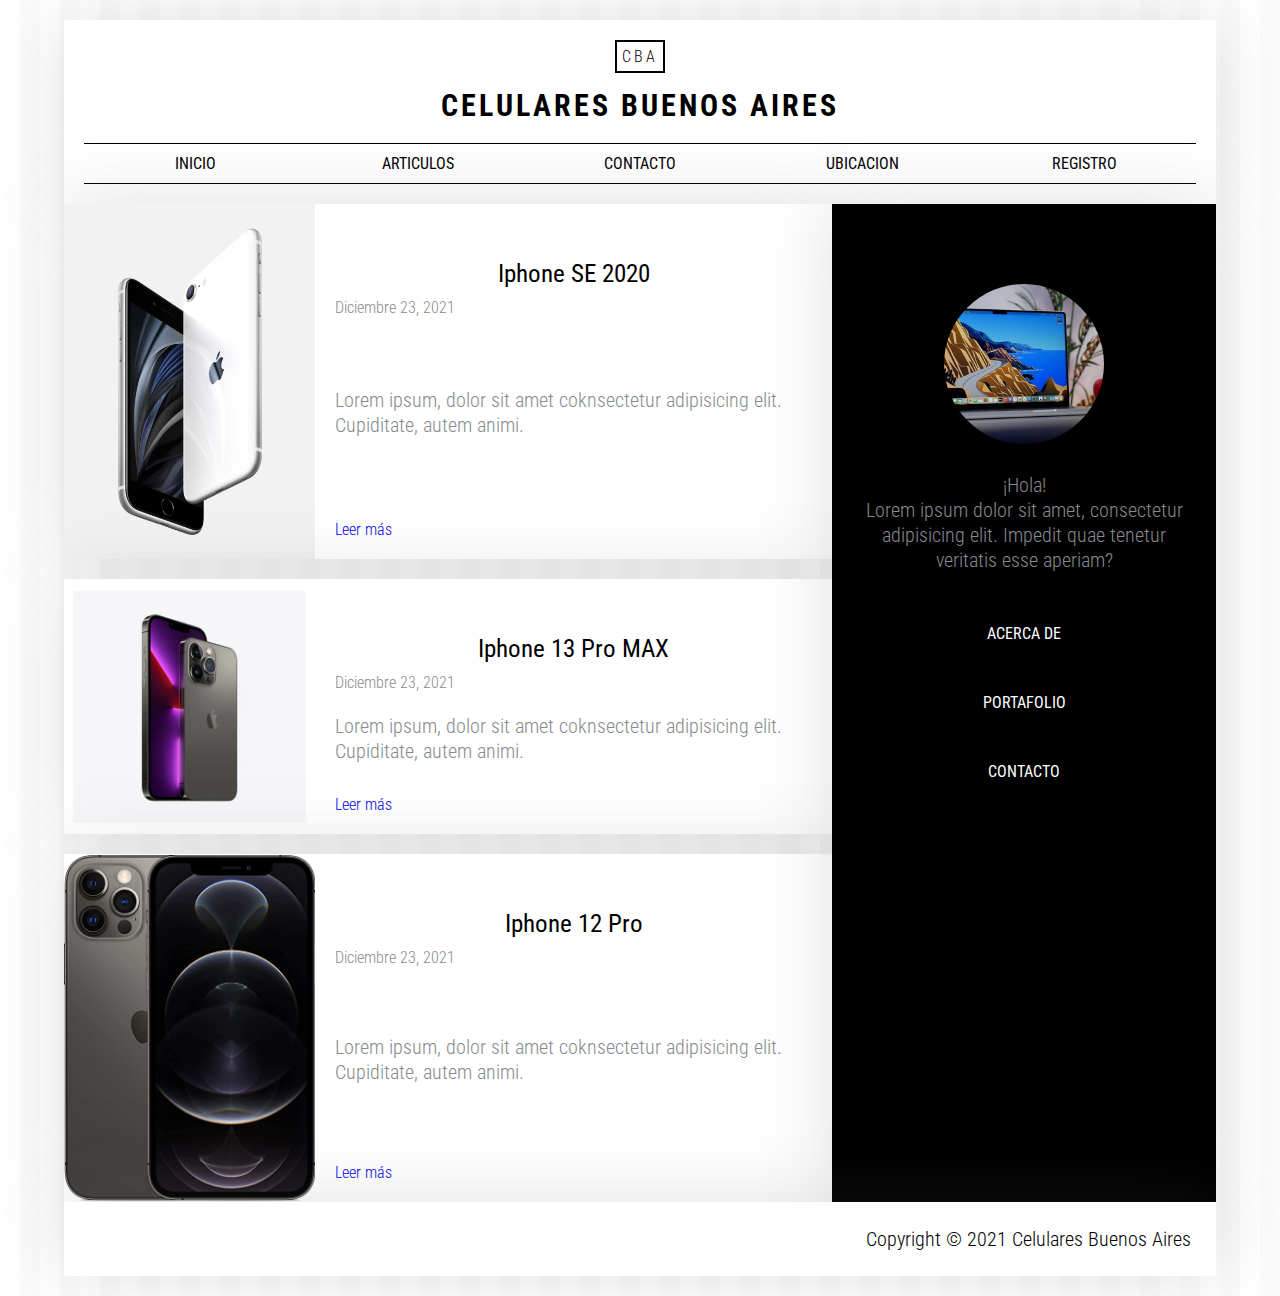
<file: index.html>
<!DOCTYPE html>
<html lang="es">
	<head>
		<meta charset="UTF-8" />
		<meta name="viewport" content="width=device-width, initial-scale=1.0" />
		<meta http-equiv="X-UA-Compatible" content="ie=edge" />
		<title>Tienda celular</title>
		<link href="https://fonts.googleapis.com/css?family=Roboto+Condensed:300,400,700&display=swap" rel="stylesheet"/>
		<link rel="stylesheet" href="./css/estilos.css" />
	</head>
	<body>
		<div class="contenedor">
			<header class="header">
				<div class="logo">
					<p class="iniciales-logo">cba</p>
					<h1>Celulares Buenos Aires</h1>
				</div>
				<nav class="menu">
					<a href="#">Inicio</a>
                	<a href="#">Articulos</a>
                	<a href="secciones/contacto.html">Contacto</a>
                	<a href="#">Ubicacion</a>
                	<a href="secciones/registro.html">Registro</a>
				</nav>
			</header>
			<main class="contenido">
				<article class="articulo">
					<div class="contenedor-thumbnail">
						<a href="#"><img src="img/se2020.jpg" alt="" /></a>
					</div>
					<div class="contenedor-texto">
						<div>
							<h2 class="titulo">
								<a href="#">Iphone SE 2020</a>
							</h2>
							<p class="fecha">
								<time>Diciembre 23, 2021</time>
							</p>
						</div>
						<p class="extracto">
							Lorem ipsum, dolor sit amet coknsectetur
							adipisicing elit. Cupiditate, autem animi.
						</p>
						<a href="#" class="btn-link">Leer más</a>
					</div>
				</article>

				<article class="articulo">
					<div class="contenedor-thumbnail">
						<a href="#"><img src="img/i13pro.jpg" alt="" /></a>
					</div>
					<div class="contenedor-texto">
						<div>
							<h2 class="titulo">
								<a href="#">Iphone 13 Pro MAX</a>
							</h2>
							<p class="fecha">
								<time>Diciembre 23, 2021</time>
							</p>
						</div>
						<p class="extracto">
							Lorem ipsum, dolor sit amet coknsectetur
							adipisicing elit. Cupiditate, autem animi.
						</p>
						<a href="#" class="btn-link">Leer más</a>
					</div>
				</article>

				<article class="articulo">
					<div class="contenedor-thumbnail">
						<a href="#"><img src="img/i12pro.jpg" alt="" /></a>
					</div>
					<div class="contenedor-texto">
						<div>
							<h2 class="titulo">
								<a href="#">Iphone 12 Pro</a>
							</h2>
							<p class="fecha">
								<time>Diciembre 23, 2021</time>
							</p>
						</div>
						<p class="extracto">
							Lorem ipsum, dolor sit amet coknsectetur
							adipisicing elit. Cupiditate, autem animi.
						</p>
						<a href="#" class="btn-link">Leer más</a>
					</div>
				</article>
			</main>

			<aside class="sidebar">
				<div class="acerca-de">
					<img src="img/mac.jpg" class="img-perfil" alt="" />

					<div class="bio">
						<p class="titulo">¡Hola!</p>
						<p>
							Lorem ipsum dolor sit amet, consectetur adipisicing elit.
							Impedit quae tenetur veritatis esse aperiam?
						</p>
					</div>
				</div>
				<nav class="menu">
					<a href="#">Acerca de</a>
					<a href="#">Portafolio</a>
					<a href="#">Contacto</a>
				</nav>
			</aside>

			<footer class="footer">
				<p>Copyright © 2021 Celulares Buenos Aires</p>
			</footer>
		</div>
	</body>
</html>
</file>
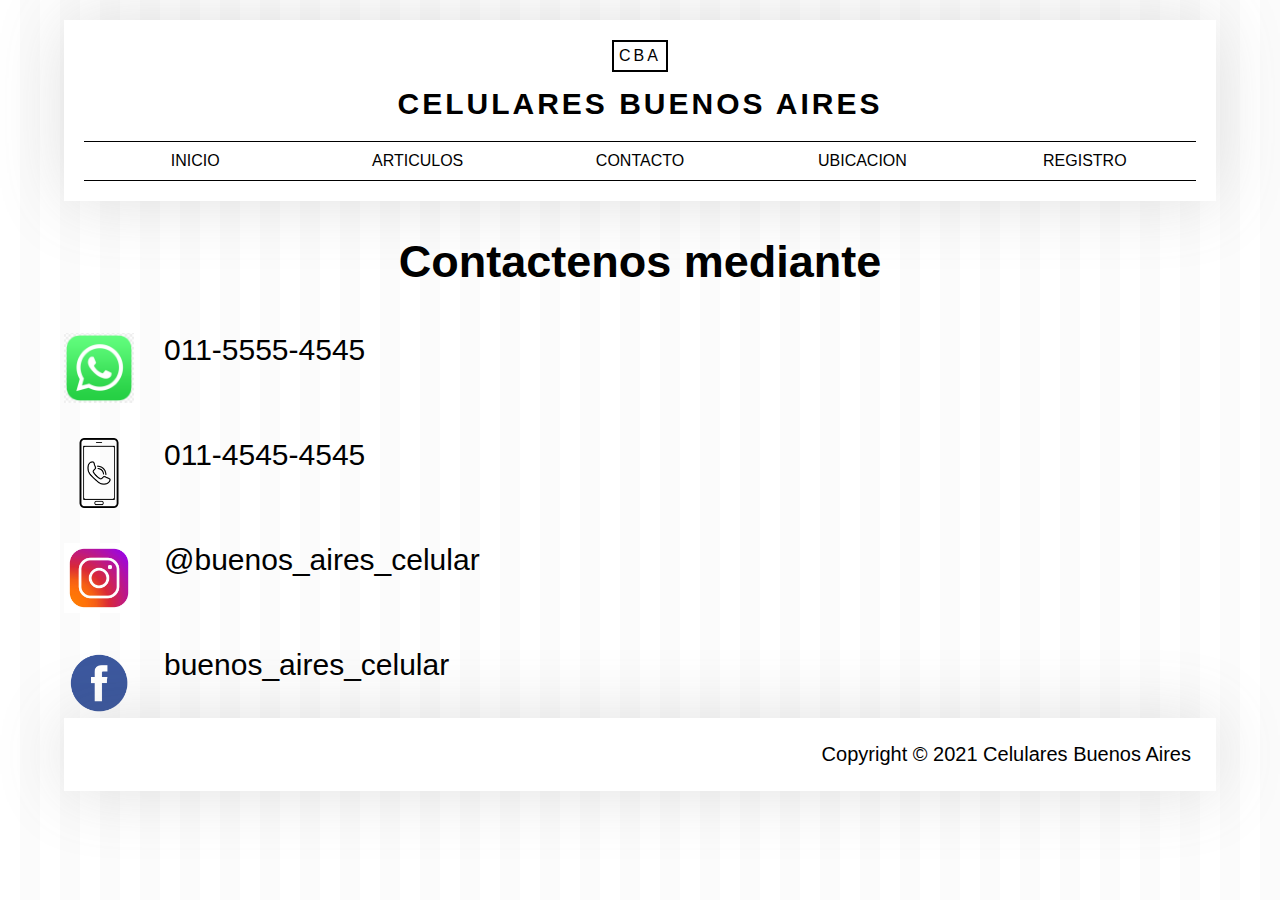
<file: secciones/contacto.html>
<!DOCTYPE html>
<html lang="es">
<head>
    <meta charset="UTF-8">
    <meta http-equiv="X-UA-Compatible" content="IE=edge">
    <meta name="viewport" content="width=device-width, initial-scale=1.0">
    <link rel="stylesheet" href="../css/estilos.css">
    <title>CBA contacto</title>
</head>
<body>
    <div class="contenedorContacto">
        <header class="header">
            <div class="logo">
                <p class="iniciales-logo">cba</p>
                <h1>Celulares Buenos Aires</h1>
            </div>
            <nav class="menu">
                <a href="../index.html">Inicio</a>
                <a href="#">Articulos</a>
                <a href="#">Contacto</a>
                <a href="#">Ubicacion</a>
                <a href="../secciones/registro.html">Registro</a>
            </nav>
        </header>
        <h2>Contactenos mediante</h2>
        <article class="contacto1">
            <div class="contacto__imagen"><img src="../img/whatsaap.png" alt="wasalogo" id="logo"></div>
            <div class="contacto__imagen__numero">011-5555-4545</div>
        </article>
        <article class="contacto2">
            <div class="contacto__imagen"><img src="../img/cel.png" alt="cel" id="logo"></div>
            <div class="contacto__imagen__numero">011-4545-4545</div>
        </article>
        <article class="contacto3">
            <div class="contacto__imagen"><img src="../img/ig.jpg" alt="ig" id="logo"></div>
            <div class="contacto__imagen__numero">@buenos_aires_celular</div>
        </article>
        <article class="contacto4">
            <div class="contacto__imagen"><img src="../img/face.png" alt="face" id="logo"></div>
            <div class="contacto__imagen__numero">buenos_aires_celular</div>
        </article>

        <footer class="footer">
            <p>Copyright © 2021 Celulares Buenos Aires</p>
        </footer>
    </div>
</body>
</html>
</file>
<file: css/estilos.css>
* {
	margin: 0;
	padding: 0;
	box-sizing: border-box;
}

body {
	font-family: 'Roboto Condensed', sans-serif;
	font-weight: 300;
	background-image: repeating-linear-gradient(90deg, #fff, #fff 20px, #fbfbfb 20px, #fbfbfb 40px);
	font-size: 16px;
}

img {
	width: 100%;
	height: 100%;
	object-fit: cover;
}

a {
	text-decoration: none;
}

.contenedor {
	width: 90%;
	max-width: 75em;
	margin: 1.25em auto;
	display: grid;
	grid-gap: 1.25empx;
	grid-template-columns: repeat(3, 1fr);
	grid-template-rows: repeat(3, auto);
	grid-template-areas:
		'header			header   	header'
		'contenido		contenido 	aside'
		'footer	 		footer 		footer';
}

/* ---------- HEADER ----------*/
.header {
	grid-area: header;
	padding: 1.25em;
	background: #fff;
	box-shadow: 0px 0px 70px rgba(102, 102, 102, 0.2);
}

.header .logo {
	margin-bottom: 1.25em;
	text-transform: uppercase;
	text-align: center;
	letter-spacing: 3px;
	animation-duration: 2s;
	animation-name: aparecer;
	animation-delay: 5s;
	animation-iteration-count: infinite;
}
@keyframes aparecer{
	0%{
		opacity: 0;
	}
	100%{
		opacity: 1;
	}
}

.logo h1 {
	font-size: 1.875em;
}

.logo .iniciales-logo {
	padding: 0.3125em;
	border: 2px solid #000;
	display: inline-block;
	font-size: 1em;
	margin-bottom: 0.9375em;
}

.menu {
	border-top: 1px solid #000;
	border-bottom: 1px solid #000;
	display: flex;
	justify-content: space-between;
}

.menu a {
	padding: 0.625em;
	color: #000;
	display: block;
	text-decoration: none;
	text-transform: uppercase;
	font-weight: 400;
	width: 100%;
	text-align: center;
	transition: 0.2s ease all;
	font-size: 1em;
}

.menu a:hover {
	background: #000;
	color: #fff;
}

/* ---------- Articulos ----------*/
.articulo {
	display: flex;
	background: #fff;
	box-shadow: 0px 0px 70px rgba(102, 102, 102, 0.2);
}

.articulo .contenedor-texto {
	padding: 1.25em;
	width: 50%;
	display: flex;
	flex-direction: column;
	justify-content: space-between;
	width: 100%;
}

.articulo .contenedor-thumbnail {
	width: 50%;
}

.articulo .titulo {
	margin-bottom: 0.625rem;
	font-size: 1.5625em;
}

.articulo .titulo a {
	font-weight: 400;
	color: #000;
}

.articulo .fecha {
	font-size: 1em;
	color: #868b8d;
	margin-bottom: 0.625em;
}

.articulo .extracto {
	font-size: 1.25em; 
	line-height: 1.5625rem; 
	font-weight: 300;
	margin-bottom: 1.25rem; 
	color: #868b8d;
}

/*---------- CONTENIDO ----------*/
.contenido {
	grid-area: contenido;
	display: grid;
	grid-template-columns: 1;
	grid-gap: 1.25rem; 
}

/*---------- SIDEBAR ----------*/
.sidebar {
	padding: 5em 1.5625em; 
	text-align: center;
	min-height: 6.25rem; 
	grid-area: aside;
	background: #000;
	color: #868b8d;
	box-shadow: 0px 0px 70px rgba(102, 102, 102, 0.2);
}

.sidebar .acerca-de img {
	border-radius: 100%;
	height: 10em; 
	width: 10em; 
	margin-bottom: 1.5625em; 
}

.sidebar .bio {
	margin-bottom: 1.5625rem; 
	font-size: 1.25em; 
	line-height: 1.5625rem; 
}

.sidebar .menu {
	width: 100%;
	display: inline-block;
	background: #ccc;
}

.sidebar .menu a {
	padding: 1.5625rem; 
	color: #fff;
	background-color: #000;
	display: block;
	font-size: 1em;
	text-transform: uppercase;
}

.sidebar .menu a:hover {
	background: #262626;
}

/*---------- FOOTER ----------*/
.contenedor .footer {
	background: #fff;
	font-size: 1.25em; 
	grid-area: footer;
	padding: 1.5625rem; 
	text-align: right;
	box-shadow: 0px 0px 70px rgba(102, 102, 102, 0.2);
}

/* contacto */
.contenedorContacto{
	width: 90%;
	max-width: 75em;
	margin: 1.25em auto;
	display: grid;
	grid-gap: 1.25empx;
	grid-template-columns: repeat(3, 1fr);
	grid-template-rows: repeat(7, auto);
	grid-template-areas:
		'header			header   	header'
		'h2             h2          h2'
		'contacto1		contacto1	contacto1'
		'contacto2		contacto2	contacto2'
		'contacto3		contacto3	contacto3'
		'contacto4		contacto4	contacto4'
		'footer	 		footer 		footer';
}

h2{
	grid-area: h2;
    margin-top: 35px;
    margin-bottom: 10px;
    text-align: center;
    font-size: 45px;
}

.contacto1{
	grid-area: contacto1;
	margin-top: 35px;
	grid-template-columns: 1;
	grid-gap: 1.25rem; 
    height: 20%;
    width: 100%;
}

.contacto2{
	grid-area: contacto2;
	margin-top: 35px;
	grid-template-columns: 1;
	grid-gap: 1.25rem; 
    height: 20%;
    width: 100%;
}
.contacto3{
	grid-area: contacto3;
	margin-top: 35px;
	grid-template-columns: 1;
	grid-gap: 1.25rem; 
    height: 20%;
    width: 100%;
}
.contacto4{
	grid-area: contacto4;
	margin-top: 35px;
	grid-template-columns: 1;
	grid-gap: 1.25rem; 
    height: 20%;
    width: 100%;
}



#logo{
    width: 70px;
    height: auto;
}
.contacto__imagen{
	display: flex;
    height: 70px;
    width: 100px;
    float: left;
}
.contacto__imagen__numero{
	display: flex;
    height: 25%;
    width: 25%;
    display: inline-block;
    font-size: 1.875rem;
    text-align: left;
    color: black;
}

.contenedorContacto .footer {
	background: #fff;
	font-size: 1.25em; 
	grid-area: footer;
	padding: 1.5625rem; 
	text-align: right;
	box-shadow: 0px 0px 70px rgba(102, 102, 102, 0.2);
}

/* registro */
.contenedorRegistro{
	width: 90%;
	max-width: 75em;
	margin: 1.25em auto;
	display: grid;
	grid-gap: 1.25empx;
	grid-template-columns: repeat(3, 1fr);
	grid-template-rows: repeat(4, auto);
	grid-template-areas:
		'header			header   	header'
		'h2             h2          h2'
		'fieldset		fieldset	fieldset'
		'footer	 		footer 		footer';
}

.fieldset{
	margin-top: 50px;
	grid-area: fieldset;
    width: 100%;
    height: 80%;
}

fieldset{
    width: 100%;
    height: 60%;
    font-size: 1.875rem;
    color: #000;
    font-family: 'Raleway', sans-serif;
    text-align: center;
    
}


/* computadoras de escritorio  */
@media only screen and (max-width:1200px){
	body{
		font-size: 14px;
	}
}

/* tablet */
@media only screen and (max-width:768px){
	.header{
		font-size: 14px;
	}

	body{
		font-size: 14px;
	}

	.contenedor {
		grid-template-rows: repeat(4, auto);
		grid-template-areas:
			'header			header   	header'
			'contenido		contenido 	contenido'
			'aside          aside       aside'
			'footer	 		footer 		footer';
	}
	.contacto__imagen__numero{
		font-size: 12px;
	}
	h2{
		font-size: 20px;
	}
	fieldset{
		font-size: 12px;
	}

}

/* celulares */
@media only screen and (max-width: 576px){
	body{
		font-size: 12px;
	}
	.contacto__imagen__numero{
		font-size: 12px;
	}
	h2{
		font-size: 16px;
	}
	fieldset{
		font-size: 12px;
	}
}
</file>
